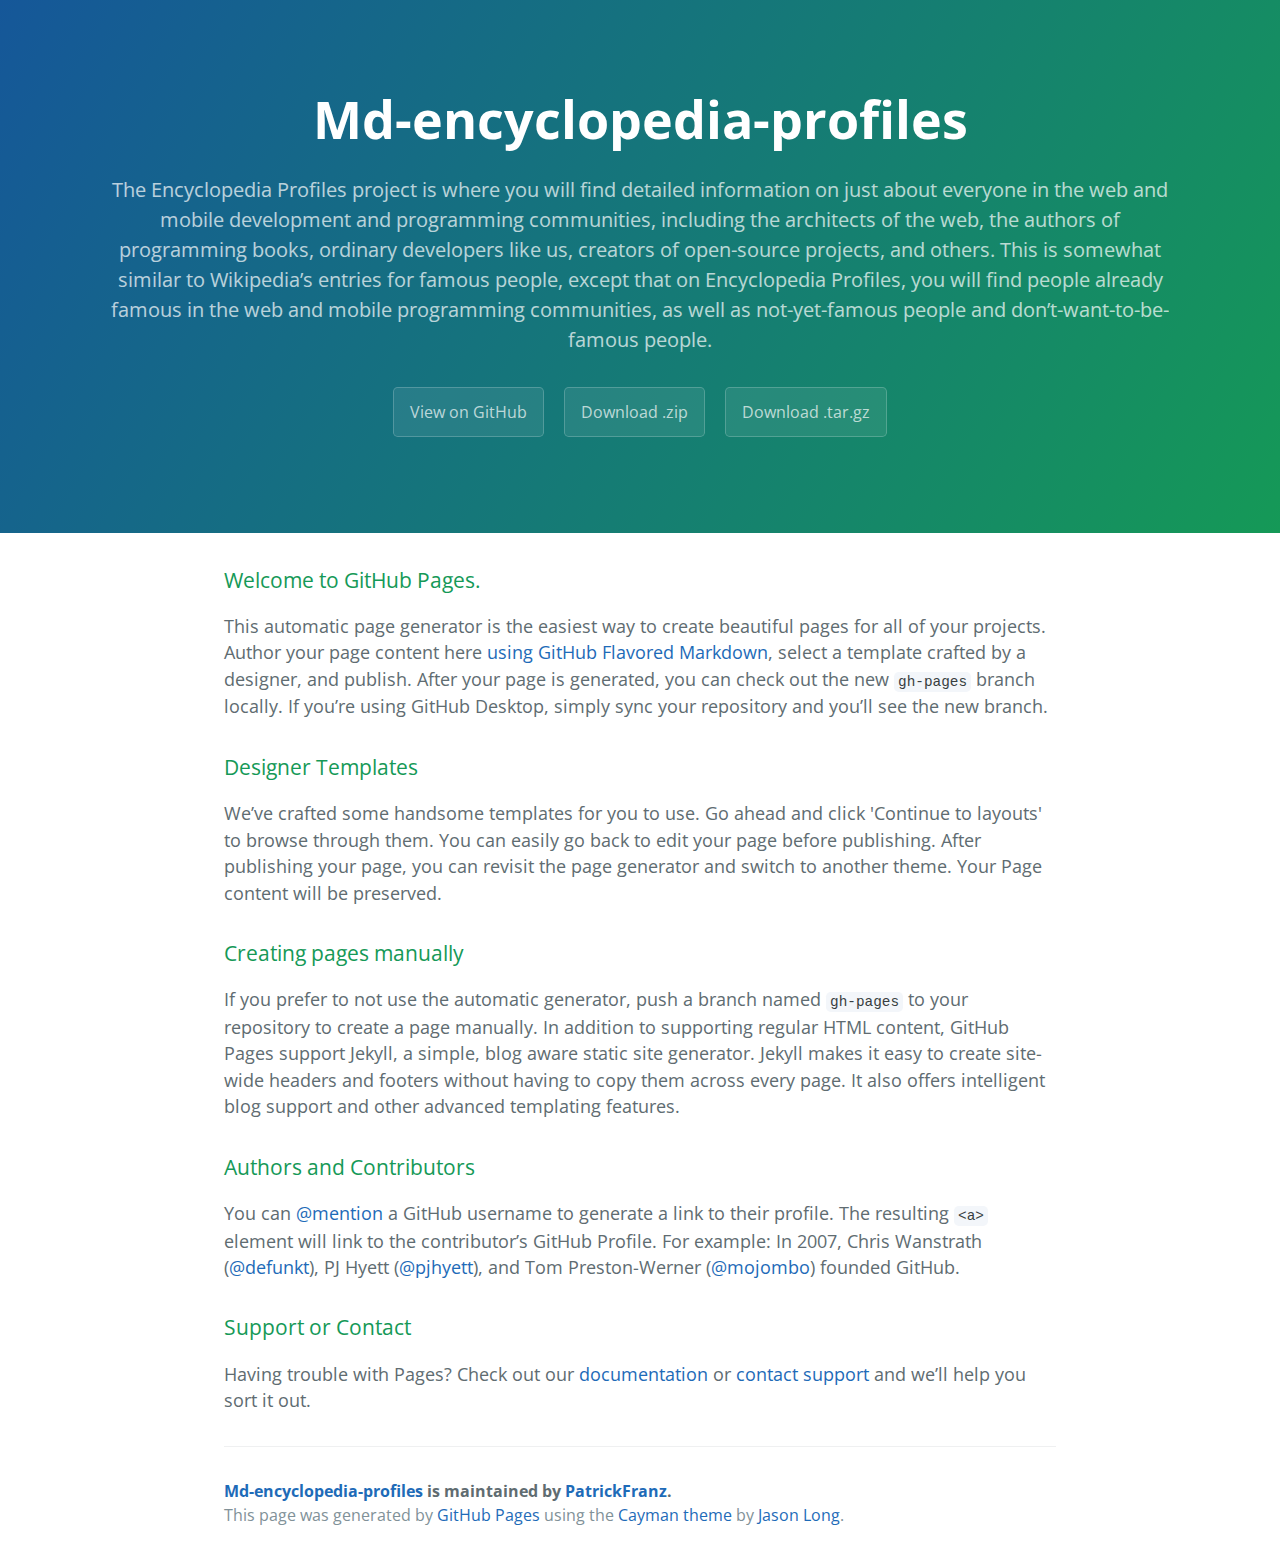
<file: temp/index.html>
<!DOCTYPE html>
<html lang="en-us">
  <head>
    <meta charset="UTF-8">
    <title>Md-encyclopedia-profiles by PatrickFranz</title>
    <meta name="viewport" content="width=device-width, initial-scale=1">
    <link rel="stylesheet" type="text/css" href="stylesheets/normalize.css" media="screen">
    <link href='https://fonts.googleapis.com/css?family=Open+Sans:400,700' rel='stylesheet' type='text/css'>
    <link rel="stylesheet" type="text/css" href="stylesheets/stylesheet.css" media="screen">
    <link rel="stylesheet" type="text/css" href="stylesheets/github-light.css" media="screen">
  </head>
  <body>
    <section class="page-header">
      <h1 class="project-name">Md-encyclopedia-profiles</h1>
      <h2 class="project-tagline">The Encyclopedia Profiles project is where you will find detailed information on just about everyone in the web and mobile development and programming communities, including the architects of the web, the authors of programming books, ordinary developers like us, creators of open-source projects, and others. This is somewhat similar to Wikipedia’s entries for famous people, except that on Encyclopedia Profiles, you will find people already famous in the web and mobile programming communities, as well as not-yet-famous people and don’t-want-to-be-famous people.</h2>
      <a href="https://github.com/PatrickFranz/md-encyclopedia-profiles" class="btn">View on GitHub</a>
      <a href="https://github.com/PatrickFranz/md-encyclopedia-profiles/zipball/master" class="btn">Download .zip</a>
      <a href="https://github.com/PatrickFranz/md-encyclopedia-profiles/tarball/master" class="btn">Download .tar.gz</a>
    </section>

    <section class="main-content">
      <h3>
<a id="welcome-to-github-pages" class="anchor" href="#welcome-to-github-pages" aria-hidden="true"><span aria-hidden="true" class="octicon octicon-link"></span></a>Welcome to GitHub Pages.</h3>

<p>This automatic page generator is the easiest way to create beautiful pages for all of your projects. Author your page content here <a href="https://guides.github.com/features/mastering-markdown/">using GitHub Flavored Markdown</a>, select a template crafted by a designer, and publish. After your page is generated, you can check out the new <code>gh-pages</code> branch locally. If you’re using GitHub Desktop, simply sync your repository and you’ll see the new branch.</p>

<h3>
<a id="designer-templates" class="anchor" href="#designer-templates" aria-hidden="true"><span aria-hidden="true" class="octicon octicon-link"></span></a>Designer Templates</h3>

<p>We’ve crafted some handsome templates for you to use. Go ahead and click 'Continue to layouts' to browse through them. You can easily go back to edit your page before publishing. After publishing your page, you can revisit the page generator and switch to another theme. Your Page content will be preserved.</p>

<h3>
<a id="creating-pages-manually" class="anchor" href="#creating-pages-manually" aria-hidden="true"><span aria-hidden="true" class="octicon octicon-link"></span></a>Creating pages manually</h3>

<p>If you prefer to not use the automatic generator, push a branch named <code>gh-pages</code> to your repository to create a page manually. In addition to supporting regular HTML content, GitHub Pages support Jekyll, a simple, blog aware static site generator. Jekyll makes it easy to create site-wide headers and footers without having to copy them across every page. It also offers intelligent blog support and other advanced templating features.</p>

<h3>
<a id="authors-and-contributors" class="anchor" href="#authors-and-contributors" aria-hidden="true"><span aria-hidden="true" class="octicon octicon-link"></span></a>Authors and Contributors</h3>

<p>You can <a href="https://help.github.com/articles/basic-writing-and-formatting-syntax/#mentioning-users-and-teams" class="user-mention">@mention</a> a GitHub username to generate a link to their profile. The resulting <code>&lt;a&gt;</code> element will link to the contributor’s GitHub Profile. For example: In 2007, Chris Wanstrath (<a href="https://github.com/defunkt" class="user-mention">@defunkt</a>), PJ Hyett (<a href="https://github.com/pjhyett" class="user-mention">@pjhyett</a>), and Tom Preston-Werner (<a href="https://github.com/mojombo" class="user-mention">@mojombo</a>) founded GitHub.</p>

<h3>
<a id="support-or-contact" class="anchor" href="#support-or-contact" aria-hidden="true"><span aria-hidden="true" class="octicon octicon-link"></span></a>Support or Contact</h3>

<p>Having trouble with Pages? Check out our <a href="https://help.github.com/pages">documentation</a> or <a href="https://github.com/contact">contact support</a> and we’ll help you sort it out.</p>

      <footer class="site-footer">
        <span class="site-footer-owner"><a href="https://github.com/PatrickFranz/md-encyclopedia-profiles">Md-encyclopedia-profiles</a> is maintained by <a href="https://github.com/PatrickFranz">PatrickFranz</a>.</span>

        <span class="site-footer-credits">This page was generated by <a href="https://pages.github.com">GitHub Pages</a> using the <a href="https://github.com/jasonlong/cayman-theme">Cayman theme</a> by <a href="https://twitter.com/jasonlong">Jason Long</a>.</span>
      </footer>

    </section>

  
  </body>
</html>
</file>
<file: temp/stylesheets/stylesheet.css>
* {
  box-sizing: border-box; }

body {
  padding: 0;
  margin: 0;
  font-family: "Open Sans", "Helvetica Neue", Helvetica, Arial, sans-serif;
  font-size: 16px;
  line-height: 1.5;
  color: #606c71; }

a {
  color: #1e6bb8;
  text-decoration: none; }
  a:hover {
    text-decoration: underline; }

.btn {
  display: inline-block;
  margin-bottom: 1rem;
  color: rgba(255, 255, 255, 0.7);
  background-color: rgba(255, 255, 255, 0.08);
  border-color: rgba(255, 255, 255, 0.2);
  border-style: solid;
  border-width: 1px;
  border-radius: 0.3rem;
  transition: color 0.2s, background-color 0.2s, border-color 0.2s; }
  .btn + .btn {
    margin-left: 1rem; }

.btn:hover {
  color: rgba(255, 255, 255, 0.8);
  text-decoration: none;
  background-color: rgba(255, 255, 255, 0.2);
  border-color: rgba(255, 255, 255, 0.3); }

@media screen and (min-width: 64em) {
  .btn {
    padding: 0.75rem 1rem; } }

@media screen and (min-width: 42em) and (max-width: 64em) {
  .btn {
    padding: 0.6rem 0.9rem;
    font-size: 0.9rem; } }

@media screen and (max-width: 42em) {
  .btn {
    display: block;
    width: 100%;
    padding: 0.75rem;
    font-size: 0.9rem; }
    .btn + .btn {
      margin-top: 1rem;
      margin-left: 0; } }

.page-header {
  color: #fff;
  text-align: center;
  background-color: #159957;
  background-image: linear-gradient(120deg, #155799, #159957); }

@media screen and (min-width: 64em) {
  .page-header {
    padding: 5rem 6rem; } }

@media screen and (min-width: 42em) and (max-width: 64em) {
  .page-header {
    padding: 3rem 4rem; } }

@media screen and (max-width: 42em) {
  .page-header {
    padding: 2rem 1rem; } }

.project-name {
  margin-top: 0;
  margin-bottom: 0.1rem; }

@media screen and (min-width: 64em) {
  .project-name {
    font-size: 3.25rem; } }

@media screen and (min-width: 42em) and (max-width: 64em) {
  .project-name {
    font-size: 2.25rem; } }

@media screen and (max-width: 42em) {
  .project-name {
    font-size: 1.75rem; } }

.project-tagline {
  margin-bottom: 2rem;
  font-weight: normal;
  opacity: 0.7; }

@media screen and (min-width: 64em) {
  .project-tagline {
    font-size: 1.25rem; } }

@media screen and (min-width: 42em) and (max-width: 64em) {
  .project-tagline {
    font-size: 1.15rem; } }

@media screen and (max-width: 42em) {
  .project-tagline {
    font-size: 1rem; } }

.main-content :first-child {
  margin-top: 0; }
.main-content img {
  max-width: 100%; }
.main-content h1, .main-content h2, .main-content h3, .main-content h4, .main-content h5, .main-content h6 {
  margin-top: 2rem;
  margin-bottom: 1rem;
  font-weight: normal;
  color: #159957; }
.main-content p {
  margin-bottom: 1em; }
.main-content code {
  padding: 2px 4px;
  font-family: Consolas, "Liberation Mono", Menlo, Courier, monospace;
  font-size: 0.9rem;
  color: #383e41;
  background-color: #f3f6fa;
  border-radius: 0.3rem; }
.main-content pre {
  padding: 0.8rem;
  margin-top: 0;
  margin-bottom: 1rem;
  font: 1rem Consolas, "Liberation Mono", Menlo, Courier, monospace;
  color: #567482;
  word-wrap: normal;
  background-color: #f3f6fa;
  border: solid 1px #dce6f0;
  border-radius: 0.3rem; }
  .main-content pre > code {
    padding: 0;
    margin: 0;
    font-size: 0.9rem;
    color: #567482;
    word-break: normal;
    white-space: pre;
    background: transparent;
    border: 0; }
.main-content .highlight {
  margin-bottom: 1rem; }
  .main-content .highlight pre {
    margin-bottom: 0;
    word-break: normal; }
.main-content .highlight pre, .main-content pre {
  padding: 0.8rem;
  overflow: auto;
  font-size: 0.9rem;
  line-height: 1.45;
  border-radius: 0.3rem; }
.main-content pre code, .main-content pre tt {
  display: inline;
  max-width: initial;
  padding: 0;
  margin: 0;
  overflow: initial;
  line-height: inherit;
  word-wrap: normal;
  background-color: transparent;
  border: 0; }
  .main-content pre code:before, .main-content pre code:after, .main-content pre tt:before, .main-content pre tt:after {
    content: normal; }
.main-content ul, .main-content ol {
  margin-top: 0; }
.main-content blockquote {
  padding: 0 1rem;
  margin-left: 0;
  color: #819198;
  border-left: 0.3rem solid #dce6f0; }
  .main-content blockquote > :first-child {
    margin-top: 0; }
  .main-content blockquote > :last-child {
    margin-bottom: 0; }
.main-content table {
  display: block;
  width: 100%;
  overflow: auto;
  word-break: normal;
  word-break: keep-all; }
  .main-content table th {
    font-weight: bold; }
  .main-content table th, .main-content table td {
    padding: 0.5rem 1rem;
    border: 1px solid #e9ebec; }
.main-content dl {
  padding: 0; }
  .main-content dl dt {
    padding: 0;
    margin-top: 1rem;
    font-size: 1rem;
    font-weight: bold; }
  .main-content dl dd {
    padding: 0;
    margin-bottom: 1rem; }
.main-content hr {
  height: 2px;
  padding: 0;
  margin: 1rem 0;
  background-color: #eff0f1;
  border: 0; }

@media screen and (min-width: 64em) {
  .main-content {
    max-width: 64rem;
    padding: 2rem 6rem;
    margin: 0 auto;
    font-size: 1.1rem; } }

@media screen and (min-width: 42em) and (max-width: 64em) {
  .main-content {
    padding: 2rem 4rem;
    font-size: 1.1rem; } }

@media screen and (max-width: 42em) {
  .main-content {
    padding: 2rem 1rem;
    font-size: 1rem; } }

.site-footer {
  padding-top: 2rem;
  margin-top: 2rem;
  border-top: solid 1px #eff0f1; }

.site-footer-owner {
  display: block;
  font-weight: bold; }

.site-footer-credits {
  color: #819198; }

@media screen and (min-width: 64em) {
  .site-footer {
    font-size: 1rem; } }

@media screen and (min-width: 42em) and (max-width: 64em) {
  .site-footer {
    font-size: 1rem; } }

@media screen and (max-width: 42em) {
  .site-footer {
    font-size: 0.9rem; } }
</file>
<file: temp/stylesheets/github-light.css>
/*
The MIT License (MIT)

Copyright (c) 2016 GitHub, Inc.

Permission is hereby granted, free of charge, to any person obtaining a copy
of this software and associated documentation files (the "Software"), to deal
in the Software without restriction, including without limitation the rights
to use, copy, modify, merge, publish, distribute, sublicense, and/or sell
copies of the Software, and to permit persons to whom the Software is
furnished to do so, subject to the following conditions:

The above copyright notice and this permission notice shall be included in all
copies or substantial portions of the Software.

THE SOFTWARE IS PROVIDED "AS IS", WITHOUT WARRANTY OF ANY KIND, EXPRESS OR
IMPLIED, INCLUDING BUT NOT LIMITED TO THE WARRANTIES OF MERCHANTABILITY,
FITNESS FOR A PARTICULAR PURPOSE AND NONINFRINGEMENT. IN NO EVENT SHALL THE
AUTHORS OR COPYRIGHT HOLDERS BE LIABLE FOR ANY CLAIM, DAMAGES OR OTHER
LIABILITY, WHETHER IN AN ACTION OF CONTRACT, TORT OR OTHERWISE, ARISING FROM,
OUT OF OR IN CONNECTION WITH THE SOFTWARE OR THE USE OR OTHER DEALINGS IN THE
SOFTWARE.

*/

.pl-c /* comment */ {
  color: #969896;
}

.pl-c1 /* constant, variable.other.constant, support, meta.property-name, support.constant, support.variable, meta.module-reference, markup.raw, meta.diff.header */,
.pl-s .pl-v /* string variable */ {
  color: #0086b3;
}

.pl-e /* entity */,
.pl-en /* entity.name */ {
  color: #795da3;
}

.pl-smi /* variable.parameter.function, storage.modifier.package, storage.modifier.import, storage.type.java, variable.other */,
.pl-s .pl-s1 /* string source */ {
  color: #333;
}

.pl-ent /* entity.name.tag */ {
  color: #63a35c;
}

.pl-k /* keyword, storage, storage.type */ {
  color: #a71d5d;
}

.pl-s /* string */,
.pl-pds /* punctuation.definition.string, string.regexp.character-class */,
.pl-s .pl-pse .pl-s1 /* string punctuation.section.embedded source */,
.pl-sr /* string.regexp */,
.pl-sr .pl-cce /* string.regexp constant.character.escape */,
.pl-sr .pl-sre /* string.regexp source.ruby.embedded */,
.pl-sr .pl-sra /* string.regexp string.regexp.arbitrary-repitition */ {
  color: #183691;
}

.pl-v /* variable */ {
  color: #ed6a43;
}

.pl-id /* invalid.deprecated */ {
  color: #b52a1d;
}

.pl-ii /* invalid.illegal */ {
  color: #f8f8f8;
  background-color: #b52a1d;
}

.pl-sr .pl-cce /* string.regexp constant.character.escape */ {
  font-weight: bold;
  color: #63a35c;
}

.pl-ml /* markup.list */ {
  color: #693a17;
}

.pl-mh /* markup.heading */,
.pl-mh .pl-en /* markup.heading entity.name */,
.pl-ms /* meta.separator */ {
  font-weight: bold;
  color: #1d3e81;
}

.pl-mq /* markup.quote */ {
  color: #008080;
}

.pl-mi /* markup.italic */ {
  font-style: italic;
  color: #333;
}

.pl-mb /* markup.bold */ {
  font-weight: bold;
  color: #333;
}

.pl-md /* markup.deleted, meta.diff.header.from-file */ {
  color: #bd2c00;
  background-color: #ffecec;
}

.pl-mi1 /* markup.inserted, meta.diff.header.to-file */ {
  color: #55a532;
  background-color: #eaffea;
}

.pl-mdr /* meta.diff.range */ {
  font-weight: bold;
  color: #795da3;
}

.pl-mo /* meta.output */ {
  color: #1d3e81;
}
</file>
